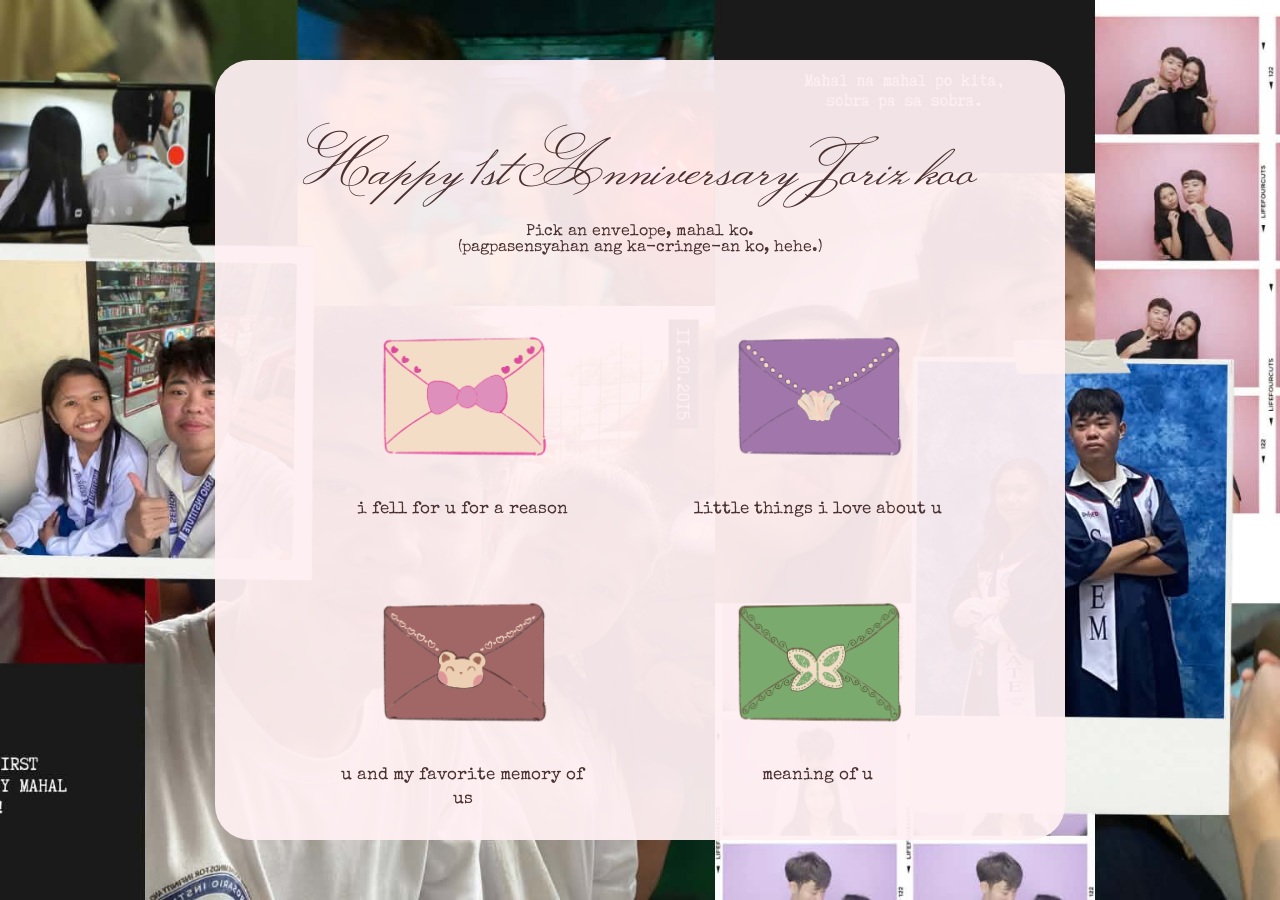
<file: index.html>
<!doctype html>
<html lang="en">
    <head>
        <meta charset="UTF-8" />
        <meta name="viewport" content="width=device-width, initial-scale=1.0" />

        <title>1st Anniversary Letters</title>

        <link rel="stylesheet" href="style.css"/>
    </head>

    <body>
        <main class="home">
            <h1>Happy    1st    Anniversary   Joriz   koo</h1>
            <p>Pick an envelope, mahal ko.<br>
            (pagpasensyahan ang ka-cringe-an ko, hehe.)</p>

            <section class="envelope-grid">
                <a href="letter.html?letter=miss-you" class="envelope">
                    <img src="images/miss-you.png" alt="i fell for you for a reason" />
                    <p>i fell for u for a reason</p>
                </a>
                <a href="letter.html?letter=bad-day" class="envelope">
                    <img src="images/bad-day.png" alt="little things i love about u" />
                    <p>little things i love about u</p>
                </a>
                <a href="letter.html?letter=need-a-hug" class="envelope">
                    <img src="images/need-a-hug.png" alt="u and my favorite memory of us" />
                    <p>u and my favorite memory of us</p>
                </a>
                <a href="letter.html?letter=cant-sleep" class="envelope">
                    <img src="images/cant-sleep.png" alt="meaning of u" />
                    <p>meaning of u</p>
                </a>
                <a href="letter.html?letter=love-you" class="envelope">
                    <img src="images/love-you.png" alt="tiny promises to u" />
                    <p>tiny promises to u</p>
                </a>
                <a href="letter.html?letter=thinking-of-you" class="envelope">
                    <img src="images/thinking-of-you.png" alt="a letter for our first anniversary" />
                    <p>a letter for our first anniversary</p>
                </a>

            </section>
        </main>
        <audio id="bg-music" loop>
      <source src="audio/our-song.m4a" type="audio/mp4">
    </audio>

    </body>
</html>
</file>
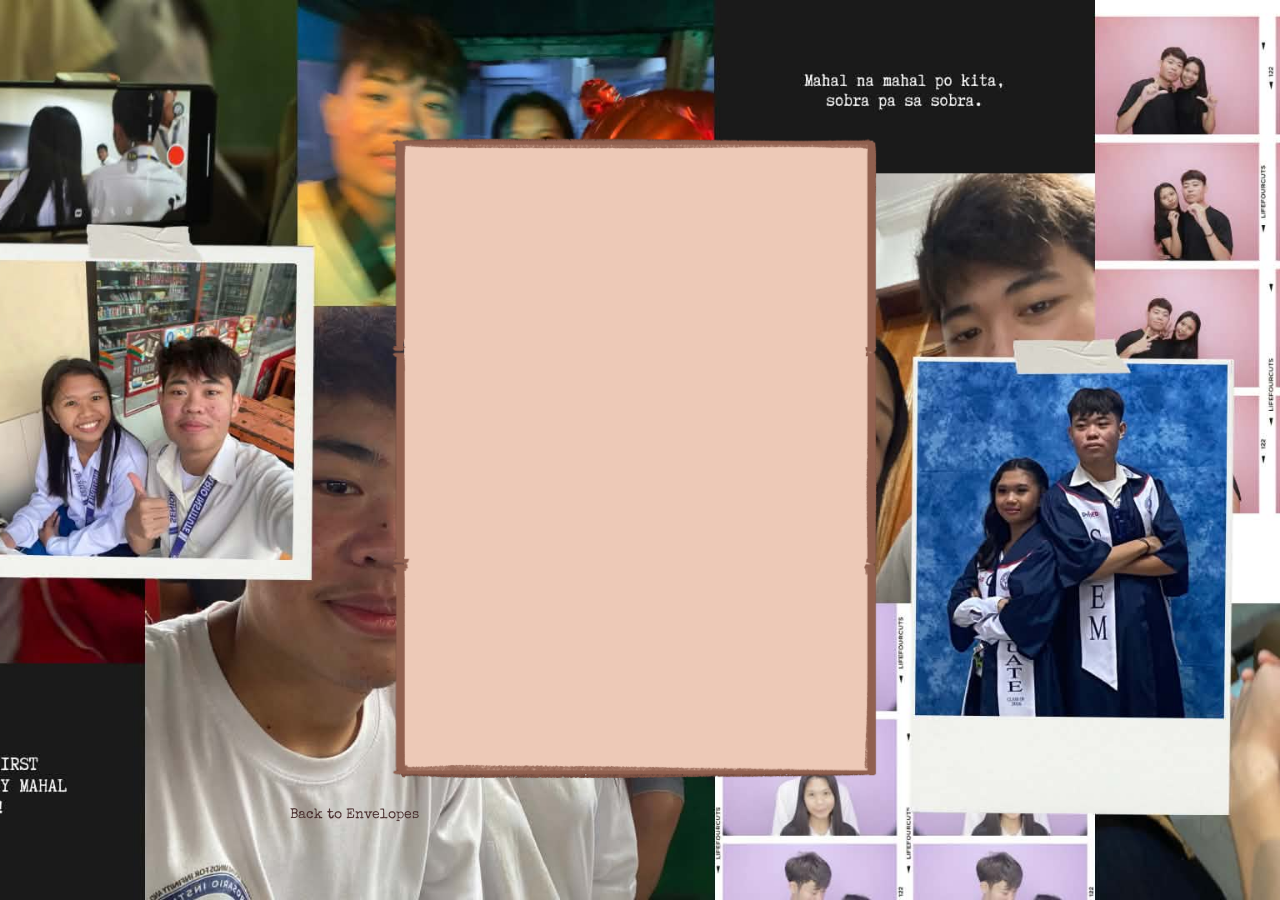
<file: letter.html>
<!doctype html>
<html lang="en">
  <head>
    <meta charset="UTF-8" />
    <meta name="viewport" content="width=device-width, initial-scale=1.0" />

    <title>1st Anniversary Letters</title>

    <link rel="stylesheet" href="style.css" />
  </head>
  <body>
    <main class="letter-page">
      <div class="letter-container">
        <img
          src="images/envelope-opening.GIF"
          alt="Opening Letter"
          class="opening-gif"
        />
        <div class="letter-text hidden">
          <h1 id="letter-title"></h1>
          <p id="letter-message"></p>
        </div>
      </div>
      <a href="index.html" class="back-link"> Back to Envelopes </a>
    </main>
    <script src="script.js"></script>
    <audio id="bg-music" loop>
      <source src="audio/our-song.m4a" type="audio/mp4">
    </audio>

    <script src="script.js"></script>
  </body>
</html>
</file>
<file: style.css>
@import url('https://fonts.googleapis.com/css2?family=Monsieur+La+Doulaise&family=Special+Elite&display=swap');

* {
    box-sizing: border-box;
}

body {
    margin: 0;
    min-height: 100vh;

    background-image: url("images/bg.jpg");
    background-size: cover;
    background-position: center;
    background-repeat: no-repeat;
    background-attachment: fixed;

    color: #4a3030;
    font-family: "Special Elite", monospace;

    display: flex;
    align-items: center;
    justify-content: center;
}

a {
    color: inherit;
}

/* Home Page */

.home {
    width: 850px;
    max-width: 90vw;

    height: 780px;
    max-height: 90vh;

    background: rgba(255, 241, 243, 0.94);

    border-radius: 35px;
    padding: 60px 70px;

    overflow-y: auto;

    scrollbar-width: none;
    -ms-overflow-style: none;
}

.home::-webkit-scrollbar {
    display: none;
}

.home h1 {
    margin: 0 0 10px;
    font-family: "Monsieur La Doulaise", cursive;
    font-size: 60px;
    font-weight: 400;
    text-align: center;
}

.home > p {
    margin: 0 0 45px;
    text-align: center;
}

/* Envelope Grid */

.envelope-grid {
    display: grid;

    grid-template-columns: 1fr 1fr;

    gap: 45px 60px;
    width: 650px;
    max-width: 100%;
    margin: 0 auto;
}

.envelope {
    width: 260px;
    justify-self: center;
    text-align: center;
    text-decoration: none;
    transition: transform 0.2s ease;
}

.envelope img {
    display: block;

    width: 250px;
    height: 185px;
    margin: 0 auto;

    object-fit: contain;
}

.envelope p {
    margin: 12px 0 0;
    font-size: 17px;
    line-height: 1.4;
}

.envelope:hover {
    transform: translateY(-6px);
}

/* Letter Page */
.letter-container {
    position: relative;
    width: 700px;
    max-width: 90vw;
    margin-top: 30px;
}

.opening-gif {
    display: block;
    width: 100%;
    height: auto;
}

.letter-text {
    position: absolute;
    top: 50%;
    left: 50%;
    transform: translate(-50%, -50%);

    width: 55%;
    height: 55%;

    text-align: center;
    overflow-y: auto;
    overflow-x: hidden;

    padding: 10px 12px;
    box-sizing: border-box;

    opacity: 1;
    transition: opacity 1.5s ease;

    scrollbar-width: thin;
    scrollbar-color: #c98d9c transparent;
}

.letter-text.hidden {
    opacity: 0;
}

.letter-text h1 {
    margin: 0 0 20px;
    font-size: 24px;
    font-weight: normal;
}

.letter-text p {
    margin: 0;
    font-size: 16px;
    line-height: 1.6;
}

.back-link {
    margin-top: 30px;
    font-size: 14px;
    text-decoration: none;
}

.back-link:hover{
    text-decoration: underline;
}

/* mobile version */
@media (max-width: 600px) {

  body {
    padding: 20px 0;
  }


  /* HOME */

  .home {
    width: 90vw;

    height: 80vh;

    padding: 40px 15px;

    border-radius: 25px;

    overflow-y: auto;

    /* Hide scrollbar */
    scrollbar-width: none;
    -ms-overflow-style: none;
  }

  .home::-webkit-scrollbar {
    display: none;
  }

  .home h1 {
    font-size: 42px;
  }

  .home > p {
    margin-bottom: 30px;
  }


  /* ENVELOPES */

  .envelope-grid {
    width: 100%;

    grid-template-columns: 1fr 1fr;

    gap: 30px 0;

    justify-items: center;
  }

  .envelope {
    width: 150px;

    justify-self: center;
  }

  .envelope img {
    width: 150px;
    height: 115px;
  }

  .envelope p {
    margin-top: 8px;

    font-size: 14px;
  }


  /* LETTER */

  .letter-page {
    padding: 30px 15px;
  }

  .letter-container {
    width: 95vw;

    margin-top: 20px;
  }

  .letter-text {
    width: 55%;
  }

  .letter-text h1 {
    margin-bottom: 12px;

    font-size: 18px;
  }

  .letter-text p {
    font-size: 12px;
    line-height: 1.5;
  }


  /* BACK LINK */

  .back-link {
    margin-top: 20px;

    font-size: 13px;
  }
}
</file>
